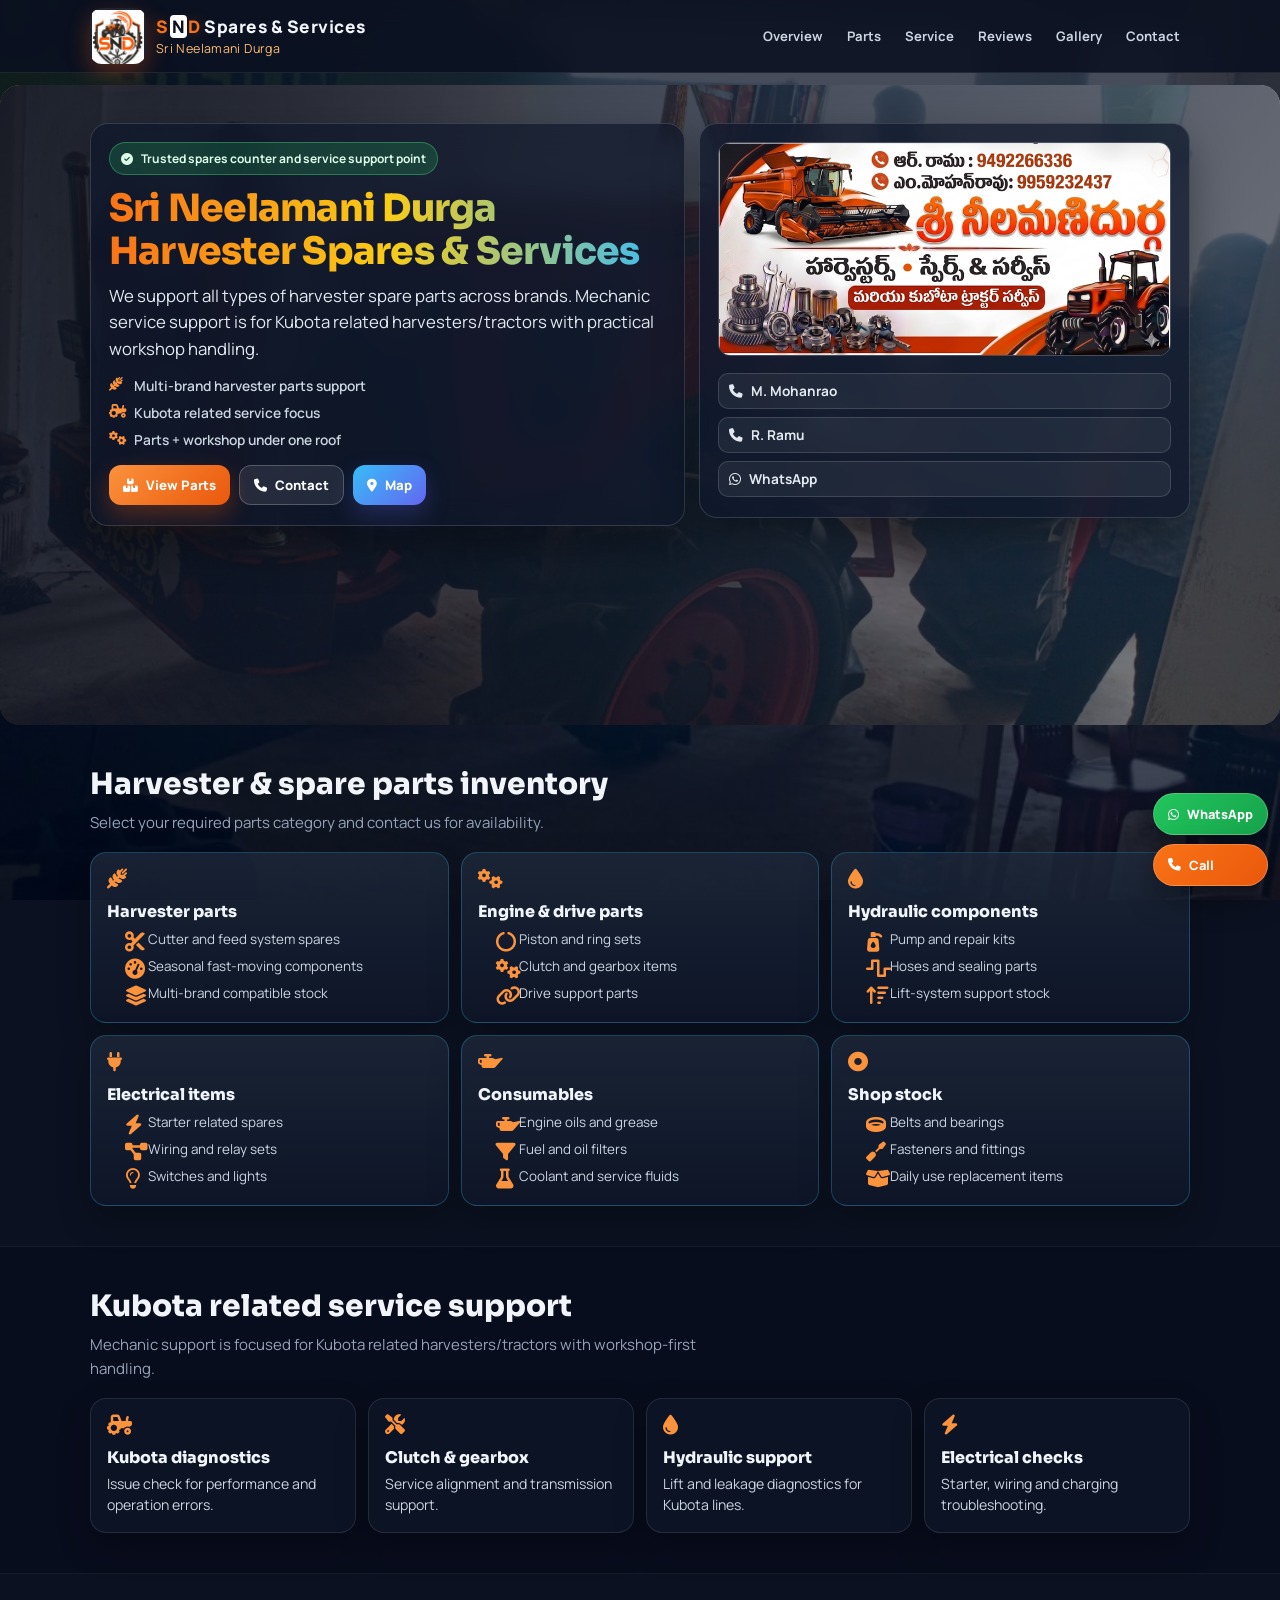
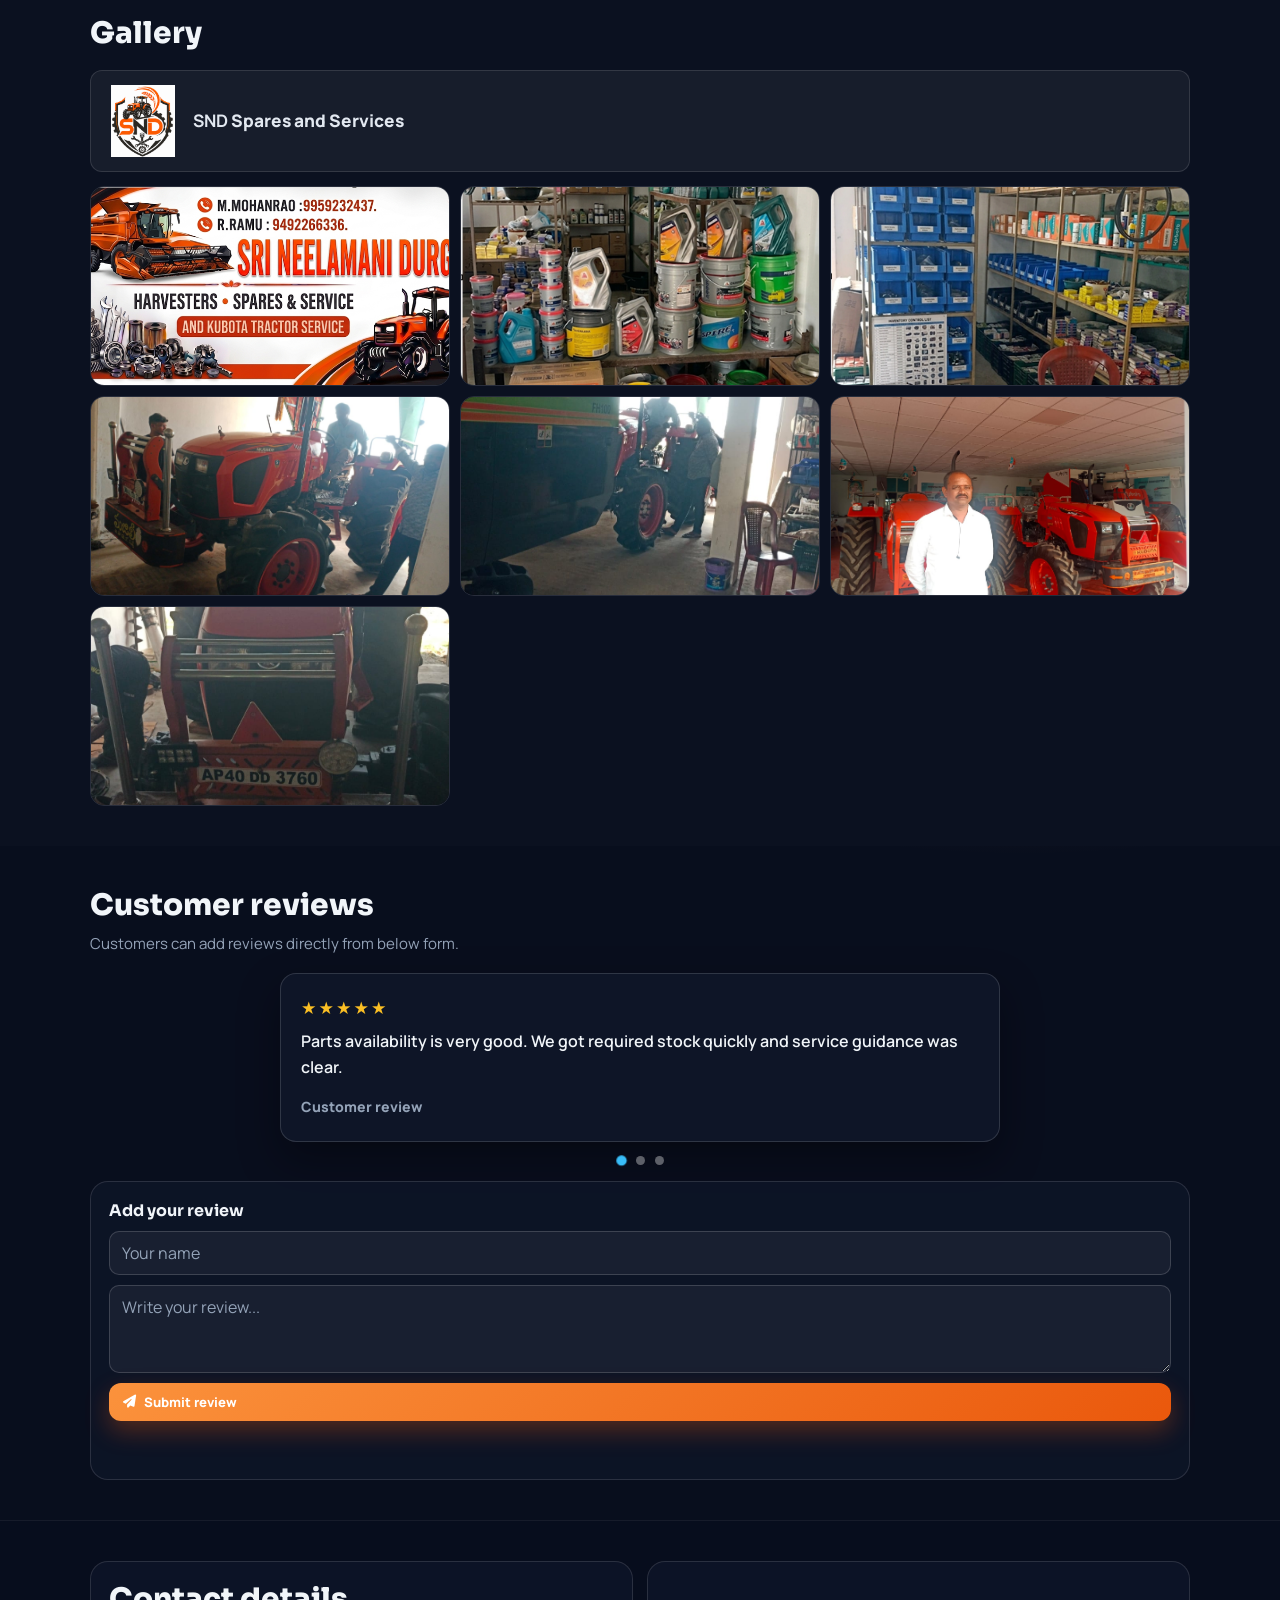
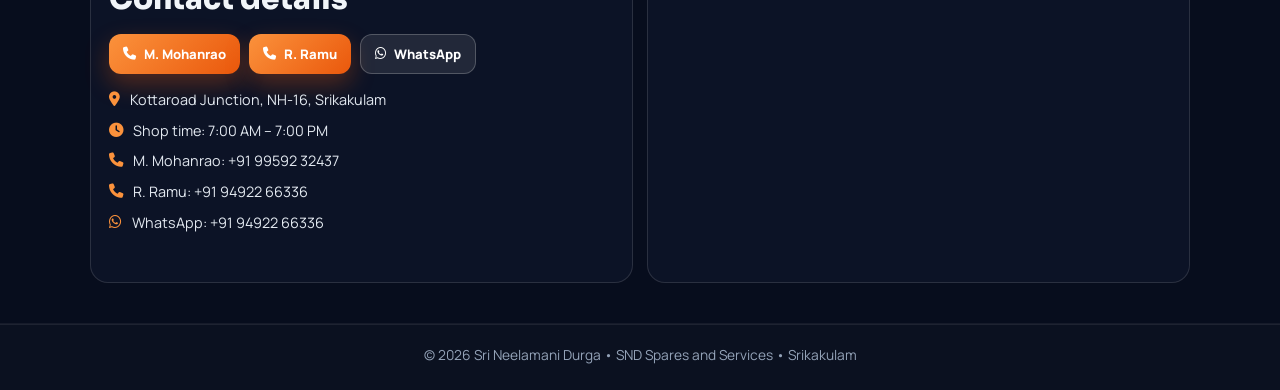
<file: index.html>
<!doctype html>
<html lang="en">
<head>
  <meta charset="UTF-8" />
  <meta name="viewport" content="width=device-width, initial-scale=1.0" />
  <title>Sri Neelamani Durga | SND Spares and Services</title>
  <meta name="description" content="Sri Neelamani Durga - SND Spares and Services at Kottaroad Junction, NH-16, Srikakulam. Supports all harvester brands for parts and offers Kubota related service support." />
  <meta name="keywords" content="SND Spares and Services, Sri Neelamani Durga, tractor spares Srikakulam, harvester spare parts, Kubota service, Kottaroad Junction NH-16" />
  <meta name="author" content="SND Spares and Services" />
  <meta name="robots" content="index, follow" />
  <link rel="canonical" href="https://sarveshravada.github.io/SND/" />

  <meta property="og:type" content="website" />
  <meta property="og:title" content="Sri Neelamani Durga | SND Spares and Services" />
  <meta property="og:description" content="Multi-brand harvester spare parts support and Kubota related service support at Kottaroad Junction, NH-16, Srikakulam." />
  <meta property="og:url" content="https://sarveshravada.github.io/SND/" />
  <meta property="og:site_name" content="SND Spares and Services" />
  <meta property="og:image" content="https://sarveshravada.github.io/SND/assets/branding/snd-logo.png" />

  <meta name="twitter:card" content="summary_large_image" />
  <meta name="twitter:title" content="Sri Neelamani Durga | SND Spares and Services" />
  <meta name="twitter:description" content="Harvester spare parts across brands and Kubota related service support in Srikakulam." />
  <meta name="twitter:image" content="https://sarveshravada.github.io/SND/assets/branding/snd-logo.png" />
  <link rel="preconnect" href="https://fonts.googleapis.com">
  <link rel="preconnect" href="https://fonts.gstatic.com" crossorigin>
  <link href="https://fonts.googleapis.com/css2?family=Manrope:wght@400;600;700;800&family=Sora:wght@600;700;800&display=swap" rel="stylesheet">
  <link rel="stylesheet" href="https://cdnjs.cloudflare.com/ajax/libs/font-awesome/6.5.2/css/all.min.css">
  <link rel="stylesheet" href="css/style.css" />
</head>
<body>
  <header class="topbar">
    <div class="container nav">
      <div class="brand">
        <span class="brand-icon logo"><img src="assets/branding/snd-logo.png" alt="SND Logo" /></span>
        <div>
          <h1><span class="brand-orange">S</span><span class="brand-black">N</span><span class="brand-orange">D</span> Spares &amp; Services</h1>
          <p>Sri Neelamani Durga</p>
        </div>
      </div>
      <nav class="nav-links">
        <a href="#overview">Overview</a>
        <a href="#parts">Parts</a>
        <a href="#service">Service</a>
        <a href="#reviews">Reviews</a>
        <a href="#gallery">Gallery</a>
        <a href="#contact">Contact</a>
      </nav>
    </div>
  </header>

  <main>
    <section id="overview" class="hero" aria-label="Hero">
      <div class="hero-bg" role="presentation"></div>
      <div class="hero-overlay" role="presentation"></div>
      <div class="container hero-inner">
        <article class="hero-card glass-strong">
          <span class="pill"><i class="fa-solid fa-circle-check"></i> Trusted spares counter and service support point</span>
          <h2 class="hero-title-color">Sri Neelamani Durga<br>Harvester Spares &amp; Services</h2>
          <p class="hero-lead">We support all types of harvester spare parts across brands. Mechanic service support is for Kubota related harvesters/tractors with practical workshop handling.</p>
          <ul class="hero-points">
            <li><i class="fa-solid fa-wheat-awn"></i> Multi-brand harvester parts support</li>
            <li><i class="fa-solid fa-tractor"></i> Kubota related service focus</li>
            <li><i class="fa-solid fa-gears"></i> Parts + workshop under one roof</li>
          </ul>
          <div class="cta-row">
            <a class="btn btn-primary" href="#parts"><i class="fa-solid fa-boxes-stacked"></i> View Parts</a>
            <a class="btn btn-soft" href="#contact"><i class="fa-solid fa-phone"></i> Contact</a>
            <button type="button" id="mapBtn" class="btn btn-map"><i class="fa-solid fa-location-dot"></i> Map</button>
          </div>
        </article>
        <aside class="hero-side glass-strong">
          <img class="hero-banner-img" src="assets/branding/telugu-banner.png" alt="Telugu banner" />
          <div class="quick-contact-strip">
            <a href="tel:+919959232437"><i class="fa-solid fa-phone"></i> M. Mohanrao</a>
            <a href="tel:+919492266336"><i class="fa-solid fa-phone"></i> R. Ramu</a>
            <a href="https://wa.me/919492266336" target="_blank" rel="noopener"><i class="fa-brands fa-whatsapp"></i> WhatsApp</a>
          </div>
        </aside>
      </div>
    </section>

    <section id="parts" class="section">
      <div class="container">
        <div class="section-head">
          <h3 class="section-heading">Harvester & spare parts inventory</h3>
          <p class="section-lead">Select your required parts category and contact us for availability.</p>
        </div>
        <div class="grid cols-3">
          <article class="tile colorful-tile">
            <i class="fa-solid fa-wheat-awn"></i>
            <h4>Harvester parts</h4>
            <ul class="icon-list">
              <li><i class="fa-solid fa-scissors"></i> Cutter and feed system spares</li>
              <li><i class="fa-solid fa-gauge-high"></i> Seasonal fast-moving components</li>
              <li><i class="fa-solid fa-layer-group"></i> Multi-brand compatible stock</li>
            </ul>
          </article>
          <article class="tile colorful-tile">
            <i class="fa-solid fa-cogs"></i>
            <h4>Engine & drive parts</h4>
            <ul class="icon-list">
              <li><i class="fa-solid fa-circle-notch"></i> Piston and ring sets</li>
              <li><i class="fa-solid fa-gears"></i> Clutch and gearbox items</li>
              <li><i class="fa-solid fa-link"></i> Drive support parts</li>
            </ul>
          </article>
          <article class="tile colorful-tile">
            <i class="fa-solid fa-droplet"></i>
            <h4>Hydraulic components</h4>
            <ul class="icon-list">
              <li><i class="fa-solid fa-pump-soap"></i> Pump and repair kits</li>
              <li><i class="fa-solid fa-wave-square"></i> Hoses and sealing parts</li>
              <li><i class="fa-solid fa-arrow-up-wide-short"></i> Lift-system support stock</li>
            </ul>
          </article>
          <article class="tile colorful-tile">
            <i class="fa-solid fa-plug"></i>
            <h4>Electrical items</h4>
            <ul class="icon-list">
              <li><i class="fa-solid fa-bolt"></i> Starter related spares</li>
              <li><i class="fa-solid fa-diagram-project"></i> Wiring and relay sets</li>
              <li><i class="fa-regular fa-lightbulb"></i> Switches and lights</li>
            </ul>
          </article>
          <article class="tile colorful-tile">
            <i class="fa-solid fa-oil-can"></i>
            <h4>Consumables</h4>
            <ul class="icon-list">
              <li><i class="fa-solid fa-oil-can"></i> Engine oils and grease</li>
              <li><i class="fa-solid fa-filter"></i> Fuel and oil filters</li>
              <li><i class="fa-solid fa-flask"></i> Coolant and service fluids</li>
            </ul>
          </article>
          <article class="tile colorful-tile">
            <i class="fa-solid fa-circle-dot"></i>
            <h4>Shop stock</h4>
            <ul class="icon-list">
              <li><i class="fa-solid fa-ring"></i> Belts and bearings</li>
              <li><i class="fa-solid fa-screwdriver"></i> Fasteners and fittings</li>
              <li><i class="fa-solid fa-box-open"></i> Daily use replacement items</li>
            </ul>
          </article>
        </div>
      </div>
    </section>

    <section id="service" class="section section-muted">
      <div class="container">
        <div class="section-head">
          <h3 class="section-heading">Kubota related service support</h3>
          <p class="section-lead">Mechanic support is focused for Kubota related harvesters/tractors with workshop-first handling.</p>
        </div>
        <div class="grid cols-4">
          <article class="tile"><i class="fa-solid fa-tractor"></i><h4>Kubota diagnostics</h4><p>Issue check for performance and operation errors.</p></article>
          <article class="tile"><i class="fa-solid fa-screwdriver-wrench"></i><h4>Clutch & gearbox</h4><p>Service alignment and transmission support.</p></article>
          <article class="tile"><i class="fa-solid fa-droplet"></i><h4>Hydraulic support</h4><p>Lift and leakage diagnostics for Kubota lines.</p></article>
          <article class="tile"><i class="fa-solid fa-bolt"></i><h4>Electrical checks</h4><p>Starter, wiring and charging troubleshooting.</p></article>
        </div>
      </div>
    </section>

    <section id="gallery" class="section">
      <div class="container">
        <div class="section-head">
          <h3 class="section-heading">Gallery</h3>
        </div>
        <div class="logo-strip">
          <img src="assets/branding/snd-logo.png" alt="SND logo" />
          <p><strong>SND</strong> Spares and Services</p>
        </div>
        <div class="gallery-grid three gallery-main">
          <img src="assets/branding/english-banner.png" alt="English banner" />
          <img src="assets/branding/parts-1.png" alt="Parts image 1" />
          <img src="assets/branding/parts-2.png" alt="Parts image 2" />
          <img src="assets/shop-images/hero-tractor.jpg" alt="Tractor in workshop" />
          <img src="assets/shop-images/bg-tractor-bay.jpg" alt="People and tractor in workshop" />
          <img src="assets/shop-images/gallery-7.jpg" alt="Gallery image 7" />
          <img src="assets/shop-images/gallery-6.jpg" alt="Gallery image 6" />
        </div>
      </div>
    </section>

    <section id="reviews" class="section section-reviews">
      <div class="container">
        <div class="section-head">
          <h3 class="section-heading">Customer reviews</h3>
          <p class="section-lead">Customers can add reviews directly from below form.</p>
        </div>
        <div class="reviews-shell">
          <div class="reviews-viewport" id="reviewsViewport" tabindex="0" aria-roledescription="carousel">
            <div class="reviews-track" id="reviewTrack">
              <article class="review-card"><p class="stars">★★★★★</p><blockquote>Parts availability is very good. We got required stock quickly and service guidance was clear.</blockquote><cite>Customer review</cite></article>
              <article class="review-card"><p class="stars">★★★★★</p><blockquote>Kubota related support is practical and helpful. Team explains issues before starting work.</blockquote><cite>Customer review</cite></article>
              <article class="review-card"><p class="stars">★★★★☆</p><blockquote>Good response for urgent requirements. Spares quality and communication are both reliable.</blockquote><cite>Customer review</cite></article>
            </div>
          </div>
          <div class="reviews-dots" role="tablist" aria-label="Review slides">
            <button type="button" class="review-dot active" data-slide="0" aria-label="Review 1" aria-selected="true"></button>
            <button type="button" class="review-dot" data-slide="1" aria-label="Review 2"></button>
            <button type="button" class="review-dot" data-slide="2" aria-label="Review 3"></button>
          </div>
        </div>
        <div class="review-form panel">
          <h4>Add your review</h4>
          <form id="customerReviewForm" class="review-inputs">
            <input id="reviewName" type="text" placeholder="Your name" required />
            <textarea id="reviewText" rows="3" placeholder="Write your review..." required></textarea>
            <button type="submit" class="btn btn-primary"><i class="fa-solid fa-paper-plane"></i> Submit review</button>
          </form>
          <p id="reviewNotice" class="review-notice"></p>
          <div id="reviewList" class="review-list"></div>
        </div>
      </div>
    </section>

    <section id="contact" class="section section-muted">
      <div class="container two-col">
        <div class="panel">
          <h3 class="section-heading">Contact details</h3>
          <div class="cta-row">
            <a class="btn btn-primary" href="tel:+919959232437"><i class="fa-solid fa-phone"></i> M. Mohanrao</a>
            <a class="btn btn-primary" href="tel:+919492266336"><i class="fa-solid fa-phone"></i> R. Ramu</a>
            <a class="btn btn-soft" href="https://wa.me/919492266336" target="_blank" rel="noopener"><i class="fa-brands fa-whatsapp"></i> WhatsApp</a>
          </div>
          <ul class="info-list">
            <li><i class="fa-solid fa-location-dot"></i> Kottaroad Junction, NH-16, Srikakulam</li>
            <li><i class="fa-solid fa-clock"></i> Shop time: 7:00 AM – 7:00 PM</li>
            <li><i class="fa-solid fa-phone"></i> M. Mohanrao: +91 99592 32437</li>
            <li><i class="fa-solid fa-phone"></i> R. Ramu: +91 94922 66336</li>
            <li><i class="fa-brands fa-whatsapp"></i> WhatsApp: +91 94922 66336</li>
          </ul>
        </div>
        <div class="panel map-shell">
          <iframe
            src="https://maps.google.com/maps?q=18.331324013002845,83.89669687188926&z=14&output=embed"
            loading="lazy"
            title="SND map"></iframe>
        </div>
      </div>
    </section>
  </main>

  <div class="floating-dock">
    <a class="float-btn wa" href="https://wa.me/919492266336" target="_blank" rel="noopener" aria-label="WhatsApp"><i class="fa-brands fa-whatsapp"></i><span>WhatsApp</span></a>
    <a class="float-btn call" href="tel:+919492266336" aria-label="Call"><i class="fa-solid fa-phone"></i><span>Call</span></a>
  </div>

  <div class="mobile-sticky-bar">
    <a href="tel:+919959232437"><i class="fa-solid fa-phone"></i> Mohanrao</a>
    <a href="tel:+919492266336"><i class="fa-solid fa-phone"></i> Ramu</a>
    <a href="https://wa.me/919492266336" target="_blank" rel="noopener"><i class="fa-brands fa-whatsapp"></i> WhatsApp</a>
  </div>

  <footer class="site-footer">
    <div class="container">
      <p>© <span id="year"></span> Sri Neelamani Durga • SND Spares and Services • Srikakulam</p>
    </div>
  </footer>

  <script src="js/script.js"></script>
</body>
</html>
</file>
<file: css/style.css>
/* SND Spares and Services — modern mobile-first layout */

*,
*::before,
*::after {
  box-sizing: border-box;
}

html {
  scroll-behavior: smooth;
}

html,
body {
  margin: 0;
  padding: 0;
}

/* Page base: dark panel + subtle machinery photo (heavily tinted for text contrast) */
body {
  font-family: "Manrope", system-ui, sans-serif;
  color: #f1f5f9;
  background: #0b1120;
  min-height: 100vh;
}

body::before {
  content: "";
  position: fixed;
  inset: 0;
  z-index: -1;
  pointer-events: none;
  /* Second tractor layer: green field tractor, readable under dark gradient */
  background:
    linear-gradient(180deg, rgba(11, 17, 32, 0.74) 0%, rgba(15, 23, 42, 0.72) 50%, rgba(11, 17, 32, 0.8) 100%),
    url("../assets/shop-images/bg-tractor-bay.jpg") center 42% / cover no-repeat;
  filter: saturate(1.12) contrast(1.08);
}

.container {
  width: min(1100px, 92%);
  margin-inline: auto;
}

.muted {
  color: #94a3b8;
  font-size: 0.9rem;
}

/* Header */
.topbar {
  position: sticky;
  top: 0;
  z-index: 100;
  border-bottom: 1px solid rgba(255, 255, 255, 0.08);
  background: rgba(11, 17, 32, 0.88);
  backdrop-filter: blur(12px);
}

.nav {
  display: flex;
  align-items: center;
  justify-content: space-between;
  gap: 12px;
  min-height: 64px;
  padding: 8px 0;
}

.brand {
  display: flex;
  align-items: center;
  gap: 10px;
}

.brand h1 {
  margin: 0;
  font-size: 1.08rem;
  font-weight: 800;
  letter-spacing: 0.03em;
}

.brand-orange {
  color: #f97316;
  text-shadow: 0 0 14px rgba(249, 115, 22, 0.35);
}

.brand-black {
  color: #0b1120;
  background: #ffffff;
  border-radius: 4px;
  padding: 0 2px;
  margin: 0 1px;
}

.brand p {
  margin: 2px 0 0;
  font-size: 0.78rem;
  color: #fdba74;
  letter-spacing: 0.03em;
}

.brand-icon {
  width: 56px;
  height: 56px;
  border-radius: 12px;
  display: grid;
  place-items: center;
  background: linear-gradient(135deg, #f97316, #ea580c);
  box-shadow: 0 8px 22px rgba(234, 88, 12, 0.35);
  color: #fff;
}

.brand-icon.logo {
  background: rgba(255, 255, 255, 0.08);
  padding: 2px;
  overflow: hidden;
}

.brand-icon.logo img {
  width: 100%;
  height: 100%;
  object-fit: contain;
}

.nav-links {
  display: flex;
  align-items: center;
  gap: 4px;
  overflow-x: auto;
  scrollbar-width: none;
  -webkit-overflow-scrolling: touch;
}

.nav-links::-webkit-scrollbar {
  display: none;
}

.nav-links a {
  white-space: nowrap;
  text-decoration: none;
  color: #cbd5e1;
  font-size: 0.82rem;
  font-weight: 700;
  padding: 8px 10px;
  border-radius: 999px;
}

.nav-links a:hover {
  background: rgba(248, 250, 252, 0.08);
  color: #fff;
}

/* Hero */
.hero {
  position: relative;
  margin: 12px 0 0;
  border-radius: 20px;
  overflow: hidden;
  min-height: min(78vh, 640px);
  animation: fadeInUp 0.6s ease both;
}

.hero-bg {
  position: absolute;
  inset: 0;
  background: url("../assets/shop-images/hero-tractor.jpg") center 35% / cover no-repeat;
}

.hero-overlay {
  position: absolute;
  inset: 0;
  background: linear-gradient(130deg, rgba(11, 17, 32, 0.88) 0%, rgba(15, 23, 42, 0.76) 42%, rgba(11, 17, 32, 0.55) 100%);
}

.hero-inner {
  position: relative;
  z-index: 2;
  display: grid;
  grid-template-columns: 1fr;
  gap: 14px;
  padding: 24px 0 28px;
}

.glass-strong {
  background: rgba(15, 23, 42, 0.72);
  border: 1px solid rgba(255, 255, 255, 0.14);
  border-radius: 18px;
  box-shadow: 0 18px 46px rgba(0, 0, 0, 0.38);
  backdrop-filter: blur(14px);
}

.hero-card,
.hero-side {
  padding: 18px 18px 20px;
}

.hero-banner-img {
  width: 100%;
  border-radius: 12px;
  border: 1px solid rgba(255, 255, 255, 0.2);
}

.quick-contact-strip {
  margin-top: 12px;
  display: grid;
  gap: 8px;
}

.quick-contact-strip a {
  display: inline-flex;
  align-items: center;
  gap: 8px;
  text-decoration: none;
  color: #e2e8f0;
  font-size: 0.85rem;
  font-weight: 700;
  padding: 8px 10px;
  border-radius: 10px;
  border: 1px solid rgba(255, 255, 255, 0.14);
  background: rgba(255, 255, 255, 0.06);
}

.pill {
  display: inline-flex;
  align-items: center;
  gap: 8px;
  font-size: 0.75rem;
  font-weight: 700;
  color: #dcfce7;
  background: rgba(34, 197, 94, 0.2);
  border: 1px solid rgba(74, 222, 128, 0.38);
  border-radius: 999px;
  padding: 7px 11px;
}

.hero-card h2 {
  margin: 12px 0 10px;
  font-family: "Sora", sans-serif;
  font-size: clamp(1.45rem, 4.2vw, 2.35rem);
  line-height: 1.15;
  font-weight: 800;
  letter-spacing: -0.02em;
  color: #fff;
}

.hero-title-color {
  background: linear-gradient(90deg, #f97316, #facc15, #38bdf8);
  -webkit-background-clip: text;
  -webkit-text-fill-color: transparent;
  background-clip: text;
}

.hero-lead {
  margin: 0;
  font-size: clamp(0.95rem, 2.4vw, 1.05rem);
  line-height: 1.55;
  color: #e2e8f0;
}

.hero-points {
  list-style: none;
  margin: 14px 0 0;
  padding: 0;
  display: grid;
  gap: 8px;
}

.hero-points li {
  display: flex;
  align-items: flex-start;
  gap: 10px;
  font-size: 0.86rem;
  font-weight: 600;
  color: #cbd5e1;
  line-height: 1.4;
}

.hero-points i {
  color: #fb923c;
  margin-top: 2px;
  width: 1.1em;
  flex-shrink: 0;
}

.cta-row {
  margin-top: 16px;
  display: flex;
  flex-wrap: wrap;
  gap: 9px;
}

.btn {
  appearance: none;
  text-decoration: none;
  border-radius: 12px;
  padding: 10px 14px;
  font-size: 0.82rem;
  font-weight: 800;
  display: inline-flex;
  align-items: center;
  gap: 8px;
  border: none;
  cursor: pointer;
  font-family: inherit;
  color: #fff;
}

.btn-primary {
  background: linear-gradient(135deg, #fb923c, #ea580c);
  box-shadow: 0 10px 24px rgba(234, 88, 12, 0.32);
}

.btn-soft {
  background: rgba(255, 255, 255, 0.09);
  border: 1px solid rgba(255, 255, 255, 0.22);
}

.btn-map {
  background: linear-gradient(135deg, #38bdf8, #6366f1);
  box-shadow: 0 10px 24px rgba(99, 102, 241, 0.25);
}

.status-block .label {
  margin: 0;
  font-size: 0.74rem;
  color: #94a3b8;
  font-weight: 700;
}

.status {
  display: inline-flex;
  margin: 10px 0 8px;
  padding: 8px 12px;
  border-radius: 999px;
  font-weight: 800;
  font-size: 0.84rem;
  background: rgba(255, 255, 255, 0.08);
  border: 1px solid rgba(255, 255, 255, 0.16);
}

.status.open {
  color: #bbf7d0;
  background: rgba(22, 163, 74, 0.25);
  border-color: rgba(74, 222, 128, 0.4);
}

.status.closed {
  color: #fecaca;
  background: rgba(239, 68, 68, 0.2);
  border-color: rgba(248, 113, 113, 0.4);
}

.stat-grid {
  display: grid;
  grid-template-columns: repeat(2, 1fr);
  gap: 10px;
  margin-top: 14px;
}

.stat-grid.compact .stat {
  padding: 10px;
}

.stat {
  text-align: center;
  padding: 12px;
  border-radius: 12px;
  border: 1px solid rgba(255, 255, 255, 0.12);
  background: rgba(2, 6, 23, 0.35);
}

.stat h3 {
  margin: 0;
  font-size: 1.12rem;
  font-weight: 800;
  color: #fdba74;
}

.stat p {
  margin: 4px 0 0;
  font-size: 0.7rem;
  color: #cbd5e1;
  font-weight: 700;
  text-transform: uppercase;
  letter-spacing: 0.04em;
}

/* Sections */
.section {
  padding: 40px 0;
}

.section-muted {
  background: rgba(2, 6, 23, 0.28);
  border-block: 1px solid rgba(255, 255, 255, 0.06);
}

.section-head {
  max-width: 640px;
  margin-bottom: 18px;
}

.section-heading,
.tile h4,
.site-footer h4 {
  font-family: "Sora", sans-serif;
}

.section-heading {
  margin: 0 0 8px;
  font-size: clamp(1.25rem, 2.8vw, 1.85rem);
  font-weight: 800;
}

.section-lead {
  margin: 0;
  font-size: 0.94rem;
  line-height: 1.55;
  color: #94a3b8;
}

.section-space-top {
  margin-top: 14px;
}

/* Brand strip */
.brand-strip .section-heading {
  margin-bottom: 6px;
}

.brand-marquee {
  overflow: hidden;
  border-radius: 14px;
  border: 1px solid rgba(255, 255, 255, 0.12);
  background: rgba(15, 23, 42, 0.55);
  margin-top: 14px;
}

.brand-track {
  display: flex;
  gap: 14px;
  width: max-content;
  padding: 12px 14px;
  animation: scrollBrands 24s linear infinite;
}

.brand-track span {
  display: inline-flex;
  align-items: center;
  gap: 8px;
  white-space: nowrap;
  padding: 8px 14px;
  border-radius: 999px;
  border: 1px solid rgba(255, 255, 255, 0.16);
  background: rgba(248, 250, 252, 0.06);
  font-size: 0.84rem;
  font-weight: 800;
}

.brand-track i {
  color: #fb923c;
}

@keyframes scrollBrands {
  from {
    transform: translateX(0);
  }
  to {
    transform: translateX(-50%);
  }
}

/* Grids */
.grid {
  display: grid;
  gap: 12px;
}

.cols-3 {
  grid-template-columns: 1fr;
}

.cols-4 {
  grid-template-columns: 1fr;
}

.tile {
  padding: 16px;
  border-radius: 16px;
  border: 1px solid rgba(255, 255, 255, 0.1);
  background: rgba(15, 23, 42, 0.7);
  box-shadow: 0 14px 32px rgba(0, 0, 0, 0.25);
  transition: transform 0.25s ease, border-color 0.25s ease, box-shadow 0.25s ease;
}

.tile:hover {
  transform: translateY(-4px);
  border-color: rgba(56, 189, 248, 0.42);
  box-shadow: 0 18px 30px rgba(2, 6, 23, 0.45);
}

.colorful-tile {
  background: linear-gradient(180deg, rgba(30, 41, 59, 0.78), rgba(15, 23, 42, 0.72));
  border-color: rgba(56, 189, 248, 0.28);
}

.tile i {
  font-size: 1.25rem;
  color: #fb923c;
}

.tile h4 {
  margin: 10px 0 6px;
  font-size: 1rem;
  font-weight: 800;
}

.tile p {
  margin: 0;
  font-size: 0.88rem;
  line-height: 1.48;
  color: #cbd5e1;
}

.icon-list {
  list-style: none;
  margin: 10px 0 0;
  padding: 0;
  display: grid;
  gap: 6px;
}

.icon-list li {
  display: flex;
  gap: 8px;
  align-items: flex-start;
  font-size: 0.84rem;
  color: #cbd5e1;
}

.icon-list i {
  color: #fb923c;
  margin-top: 2px;
  width: 0.95rem;
}

.tile ul {
  margin: 8px 0 0;
  padding-left: 18px;
  display: grid;
  gap: 5px;
  color: #cbd5e1;
  font-size: 0.84rem;
}

/* Reviews — fixed carousel: viewport hides overflow */
.section-reviews {
  background:
    radial-gradient(700px 240px at 80% -20%, rgba(249, 115, 22, 0.12), transparent 60%),
    rgba(2, 6, 23, 0.2);
}

.reviews-shell {
  max-width: 720px;
  margin-inline: auto;
}

.reviews-viewport {
  overflow: hidden;
  width: 100%;
  border-radius: 16px;
  border: 1px solid rgba(255, 255, 255, 0.14);
  background: rgba(15, 23, 42, 0.88);
  box-shadow: 0 18px 40px rgba(0, 0, 0, 0.35);
}

.reviews-track {
  display: flex;
  transition: transform 0.4s cubic-bezier(0.4, 0, 0.2, 1);
  will-change: transform;
}

.review-card {
  flex: 0 0 100%;
  width: 100%;
  min-width: 0;
  padding: 22px 20px 24px;
  box-sizing: border-box;
}

.review-card .stars {
  margin: 0 0 10px;
  color: #fbbf24;
  font-size: 1.08rem;
  letter-spacing: 2px;
}

.review-card blockquote {
  margin: 0 0 14px;
  font-size: 1rem;
  line-height: 1.62;
  color: #f1f5f9;
  font-weight: 600;
}

.review-card cite {
  font-style: normal;
  font-size: 0.88rem;
  font-weight: 800;
  color: #94a3b8;
}

.reviews-dots {
  display: flex;
  justify-content: center;
  gap: 10px;
  margin-top: 14px;
}

.review-dot {
  width: 9px;
  height: 9px;
  border-radius: 50%;
  border: none;
  padding: 0;
  background: rgba(255, 255, 255, 0.35);
  cursor: pointer;
}

.review-dot.active {
  background: #38bdf8;
  transform: scale(1.15);
}

.review-form {
  margin-top: 16px;
}

.review-form h4 {
  margin: 0 0 10px;
  font-family: "Sora", sans-serif;
}

.review-inputs {
  display: grid;
  gap: 10px;
}

.review-inputs input,
.review-inputs textarea {
  width: 100%;
  border-radius: 10px;
  border: 1px solid rgba(255, 255, 255, 0.16);
  background: rgba(255, 255, 255, 0.05);
  color: #f8fafc;
  padding: 10px 12px;
  font: inherit;
}

.review-inputs input::placeholder,
.review-inputs textarea::placeholder {
  color: #94a3b8;
}

.review-list {
  margin-top: 12px;
  display: grid;
  gap: 8px;
}

.review-notice {
  margin: 10px 0 0;
  font-size: 0.82rem;
  color: #bae6fd;
  min-height: 18px;
}

.review-entry {
  border-radius: 10px;
  border: 1px solid rgba(255, 255, 255, 0.1);
  background: rgba(255, 255, 255, 0.04);
  padding: 10px 12px;
}

.review-entry strong {
  display: block;
  margin-bottom: 4px;
  color: #f8fafc;
}

.review-entry p {
  margin: 0;
  color: #cbd5e1;
  font-size: 0.9rem;
}

.review-entry time {
  display: block;
  margin-top: 6px;
  font-size: 0.75rem;
  color: #94a3b8;
}

/* Gallery */
.gallery-split {
  display: grid;
  grid-template-columns: 1fr;
  gap: 20px;
}

.banner-grid {
  display: grid;
  grid-template-columns: 1fr;
  gap: 12px;
  margin-bottom: 14px;
}

.banner-grid img {
  width: 100%;
  border-radius: 14px;
  border: 1px solid rgba(255, 255, 255, 0.12);
}

.logo-strip {
  display: flex;
  align-items: center;
  gap: 14px;
  padding: 14px 16px;
  border-radius: 12px;
  border: 1px solid rgba(255, 255, 255, 0.12);
  background: rgba(255, 255, 255, 0.05);
  margin-bottom: 14px;
}

.logo-strip img {
  width: 72px;
  height: 72px;
  object-fit: contain;
}

.logo-strip p {
  margin: 0;
  color: #e2e8f0;
  font-size: 1.08rem;
  font-weight: 800;
}

.gallery-main img {
  transition: transform 0.25s ease, filter 0.25s ease;
}

.gallery-main img:hover {
  transform: scale(1.02);
  filter: saturate(1.06);
}

.section,
.tile,
.panel,
.logo-strip,
.reviews-shell,
.gallery-main img {
  animation: fadeInUp 0.6s ease both;
}

.gallery-label {
  margin: 0 0 10px;
  font-family: "Sora", sans-serif;
  font-size: 0.95rem;
  font-weight: 800;
}

.gallery-grid {
  display: grid;
  grid-template-columns: 1fr 1fr;
  gap: 10px;
}

.gallery-grid.three {
  grid-template-columns: repeat(3, 1fr);
}

.gallery-grid img {
  width: 100%;
  height: 200px;
  object-fit: cover;
  border-radius: 14px;
  border: 1px solid rgba(255, 255, 255, 0.12);
}

.gallery-grid img.fit-contain {
  object-fit: contain;
  background: rgba(2, 6, 23, 0.7);
  padding: 8px;
}

/* Contact */
.two-col {
  display: grid;
  grid-template-columns: 1fr;
  gap: 14px;
  align-items: stretch;
}

.panel {
  padding: 18px;
  border-radius: 18px;
  border: 1px solid rgba(255, 255, 255, 0.12);
  background: rgba(15, 23, 42, 0.78);
}

.map-shell {
  overflow: hidden;
  padding: 0;
}

.map-shell iframe {
  display: block;
  width: 100%;
  min-height: 280px;
  border: 0;
}

.info-list {
  list-style: none;
  margin: 16px 0 0;
  padding: 0;
  display: grid;
  gap: 10px;
}

.info-list li {
  display: flex;
  align-items: flex-start;
  gap: 10px;
  font-size: 0.9rem;
  color: #e2e8f0;
  line-height: 1.45;
}

.info-list i {
  color: #fb923c;
  margin-top: 2px;
}

/* Mechanics */
.mechanic-row {
  display: grid;
  grid-template-columns: 1fr;
  gap: 12px;
}

.mech-card {
  display: grid;
  grid-template-columns: 52px 1fr;
  gap: 14px;
  align-items: center;
  padding: 14px;
  border-radius: 16px;
  border: 1px solid rgba(255, 255, 255, 0.1);
  background: rgba(15, 23, 42, 0.75);
}

.avatar {
  width: 52px;
  height: 52px;
  border-radius: 50%;
  display: grid;
  place-items: center;
  background: linear-gradient(135deg, rgba(56, 189, 248, 0.22), rgba(99, 102, 241, 0.26));
  border: 1px solid rgba(56, 189, 248, 0.35);
  font-size: 1.08rem;
  color: #e0f2fe;
}

.mech-card h4 {
  margin: 0;
  font-size: 1rem;
  font-weight: 800;
}

.mech-card a {
  color: #67e8f9;
  text-decoration: none;
  font-weight: 800;
  font-size: 0.9rem;
}

/* Floating dock */
.floating-dock {
  position: fixed;
  right: 12px;
  bottom: max(14px, env(safe-area-inset-bottom));
  z-index: 120;
  display: grid;
  gap: 9px;
}

.float-btn {
  display: inline-flex;
  align-items: center;
  gap: 8px;
  padding: 11px 14px;
  border-radius: 999px;
  color: #fff;
  text-decoration: none;
  font-size: 0.8rem;
  font-weight: 800;
  border: 1px solid rgba(255, 255, 255, 0.22);
  box-shadow: 0 14px 30px rgba(0, 0, 0, 0.35);
  backdrop-filter: blur(8px);
}

.float-btn.wa {
  background: linear-gradient(135deg, #22c55e, #16a34a);
}

.float-btn.call {
  background: linear-gradient(135deg, #f97316, #ea580c);
}

.mobile-sticky-bar {
  display: none;
}

.site-footer {
  padding: 20px 0 26px;
  border-top: 1px solid rgba(255, 255, 255, 0.08);
  color: #94a3b8;
  font-size: 0.86rem;
  text-align: center;
}

.site-footer p {
  margin: 0;
}

@keyframes fadeInUp {
  from {
    opacity: 0;
    transform: translateY(14px);
  }
  to {
    opacity: 1;
    transform: translateY(0);
  }
}

/* Desktop */
@media (min-width: 880px) {
  .hero-inner {
    grid-template-columns: minmax(0, 1.15fr) minmax(260px, 0.95fr);
    align-items: start;
    padding: 38px 0 44px;
  }

  .cols-3 {
    grid-template-columns: repeat(3, 1fr);
  }

  .cols-4 {
    grid-template-columns: repeat(4, 1fr);
  }

  .gallery-split {
    grid-template-columns: 1fr 1fr;
  }

  .banner-grid {
    grid-template-columns: 1fr 1fr;
  }

  .two-col {
    grid-template-columns: 1fr 1fr;
  }

  .mechanic-row {
    grid-template-columns: 1fr 1fr;
  }

  .map-shell iframe {
    min-height: 100%;
    min-height: 320px;
  }
}

/* Mobile refinements */
@media (max-width: 760px) {
  .hero {
    min-height: unset;
    border-radius: 16px;
  }

  .nav {
    align-items: flex-start;
    flex-direction: column;
  }

  .nav-links {
    width: 100%;
    padding-bottom: 4px;
  }

  .hero-inner {
    padding: 18px 0 22px;
  }

  .hero-card,
  .hero-side {
    padding: 16px;
  }

  .brand h1 {
    font-size: 0.94rem;
  }

  .brand p {
    font-size: 0.68rem;
  }

  .brand-icon {
    width: 48px;
    height: 48px;
  }

  .gallery-grid img {
    height: 170px;
  }

  .gallery-grid.three {
    grid-template-columns: 1fr;
  }

  .float-btn span {
    display: none;
  }

  .float-btn {
    width: 50px;
    height: 50px;
    justify-content: center;
    padding: 0;
  }

  .mobile-sticky-bar {
    display: grid;
    grid-template-columns: 1fr 1fr 1fr;
    position: fixed;
    left: 10px;
    right: 10px;
    bottom: max(10px, env(safe-area-inset-bottom));
    z-index: 140;
    padding: 9px;
    gap: 8px;
    border-radius: 999px;
    background: rgba(11, 17, 32, 0.94);
    border: 1px solid rgba(255, 255, 255, 0.12);
    box-shadow: 0 14px 40px rgba(0, 0, 0, 0.42);
    backdrop-filter: blur(12px);
  }

  .mobile-sticky-bar a {
    text-decoration: none;
    color: #fff;
    font-size: 0.74rem;
    font-weight: 800;
    display: inline-flex;
    align-items: center;
    justify-content: center;
    gap: 6px;
    border-radius: 999px;
    padding: 11px 6px;
  }

  .mobile-sticky-bar a:first-child {
    background: linear-gradient(135deg, #f97316, #ea580c);
  }

  .mobile-sticky-bar a:nth-child(2) {
    background: linear-gradient(135deg, #22c55e, #16a34a);
  }

  .mobile-sticky-bar a:last-child {
    background: linear-gradient(135deg, #38bdf8, #6366f1);
    color: #fff;
  }

  .site-footer {
    padding-bottom: 96px;
  }
}
</file>
